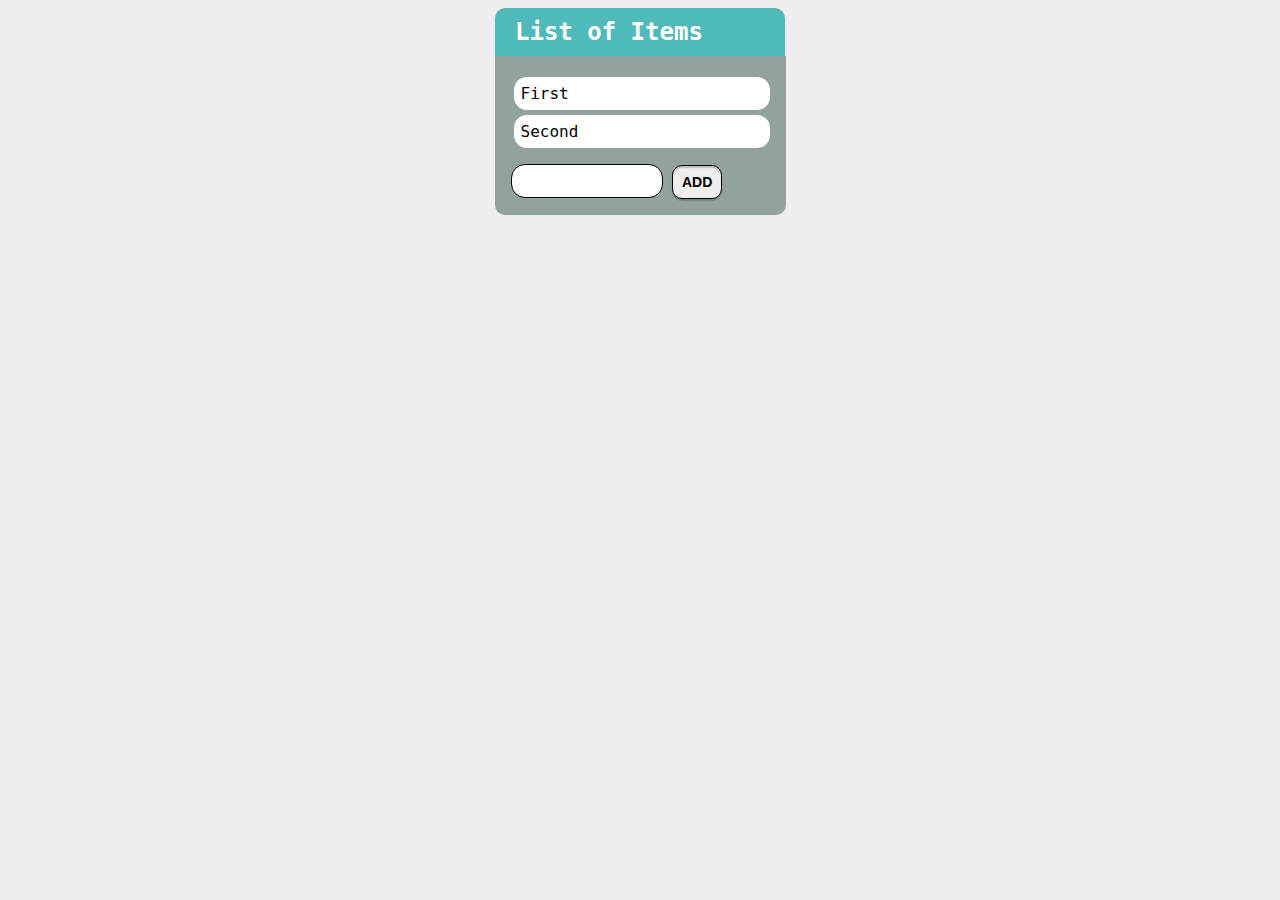
<file: JS Advanced/05.Dom Manipulations and Events/01. List-Of-Items/index.html>
<!--Problems for in-class lab for the “JavaScript Advanced” course @ SoftUni.
Submit your solutions in the SoftUni judge system at https://judge.softuni.org/Contests/2762/DOM-Manipulation-and-Events-Lab -->

<!DOCTYPE html>
<html lang="en">

<head>
    <meta charset="UTF-8">
    <meta name="viewport" content="width=device-width, initial-scale=1.0">
    <meta http-equiv="X-UA-Compatible" content="ie=edge">
    <link rel="stylesheet" href="style.css">
    <title>List of Items</title>
</head>

<body>
    <h1>List of Items</h1>
    <main>
        <ul id="items">
            <li>First</li>
            <li>Second</li>
        </ul>
        <input type="text" id="newItemText" />
        <input type="button" value="Add" onclick="addItem()">
    </main>
</body>
<script src="./app.js"></script>

</html>
</file>
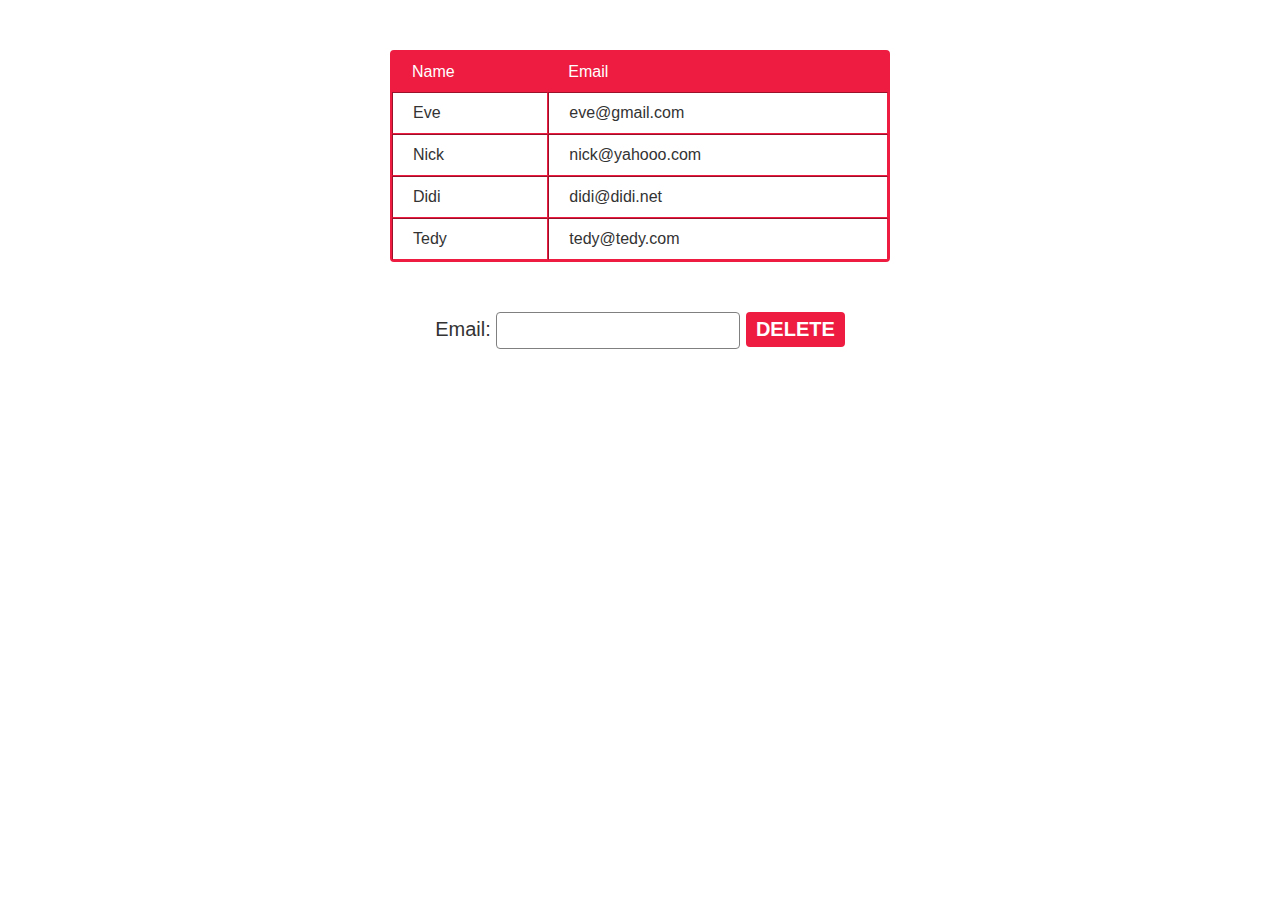
<file: JS Advanced/05.Dom Manipulations and Events/02. Delete-From-Table/index.html>
<!--Problems for in-class lab for the “JavaScript Advanced” course @ SoftUni.
Submit your solutions in the SoftUni judge system at https://judge.softuni.org/Contests/2762/DOM-Manipulation-and-Events-Lab -->

<!DOCTYPE html>
<html lang="en">

<head>
    <meta charset="UTF-8">
    <meta name="viewport" content="width=device-width, initial-scale=1.0">
    <meta http-equiv="X-UA-Compatible" content="ie=edge">
    <link rel="stylesheet" href="style.css">
    <title>Delete from Table</title>
</head>

<body>
    <table border="1" id="customers">
        <thead>
            <tr>
                <th>Name</th>
                <th>Email</th>
            </tr>
        </thead>
        <tbody>
            <tr>
                <td>Eve</td>
                <td>eve@gmail.com</td>
            </tr>
            <tr>
                <td>Nick</td>
                <td>nick@yahooo.com</td>
            </tr>
            <tr>
                <td>Didi</td>
                <td>didi@didi.net</td>
            </tr>
            <tr>
                <td>Tedy</td>
                <td>tedy@tedy.com</td>
            </tr>
        </tbody>
    </table>
    <label>
        Email: <input type="text" name="email" />
        <button onclick="deleteByEmail()">Delete</button>
    </label>
    <div id="result"></div>
    <script src="./app.js"></script>
</body>

</html>
</file>
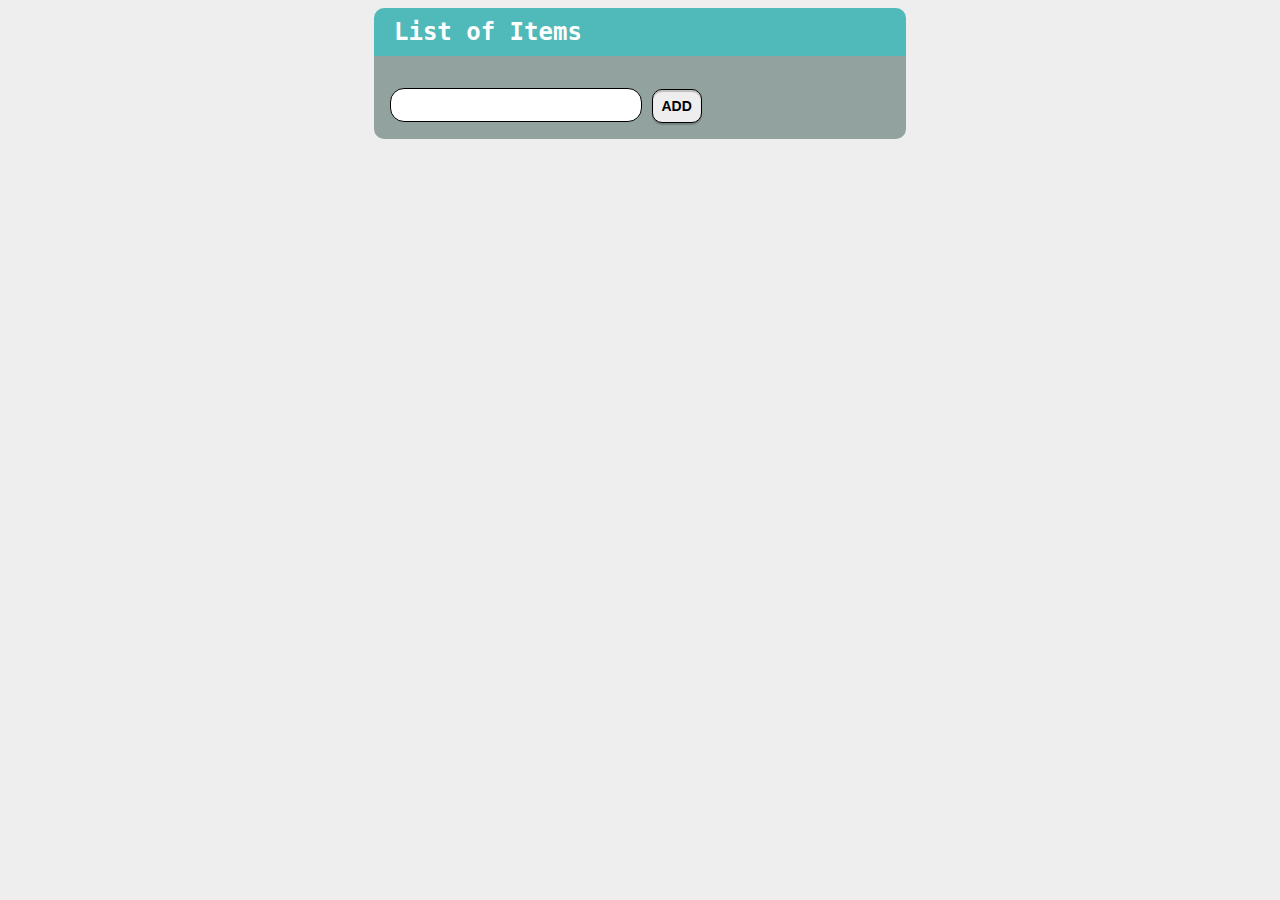
<file: JS Advanced/05.Dom Manipulations and Events/03. Add-Delete/index.html>
<!--Problems for in-class lab for the “JavaScript Advanced” course @ SoftUni.
Submit your solutions in the SoftUni judge system at https://judge.softuni.org/Contests/2762/DOM-Manipulation-and-Events-Lab -->

<!DOCTYPE html>
<html lang="en">

<head>
    <meta charset="UTF-8">
    <meta name="viewport" content="width=device-width, initial-scale=1.0">
    <meta http-equiv="X-UA-Compatible" content="ie=edge">
    <link rel="stylesheet" href="style.css">
    <title>Add/Delete</title>
</head>

<body>
    <h1>List of Items</h1>
    <main>
        <ul id="items"></ul>
        <input type="text" id="newItemText" />
        <input type="button" value="Add" onclick="addItem()">
    </main>
    <script src="./app.js"></script>
</body>

</html>
</file>
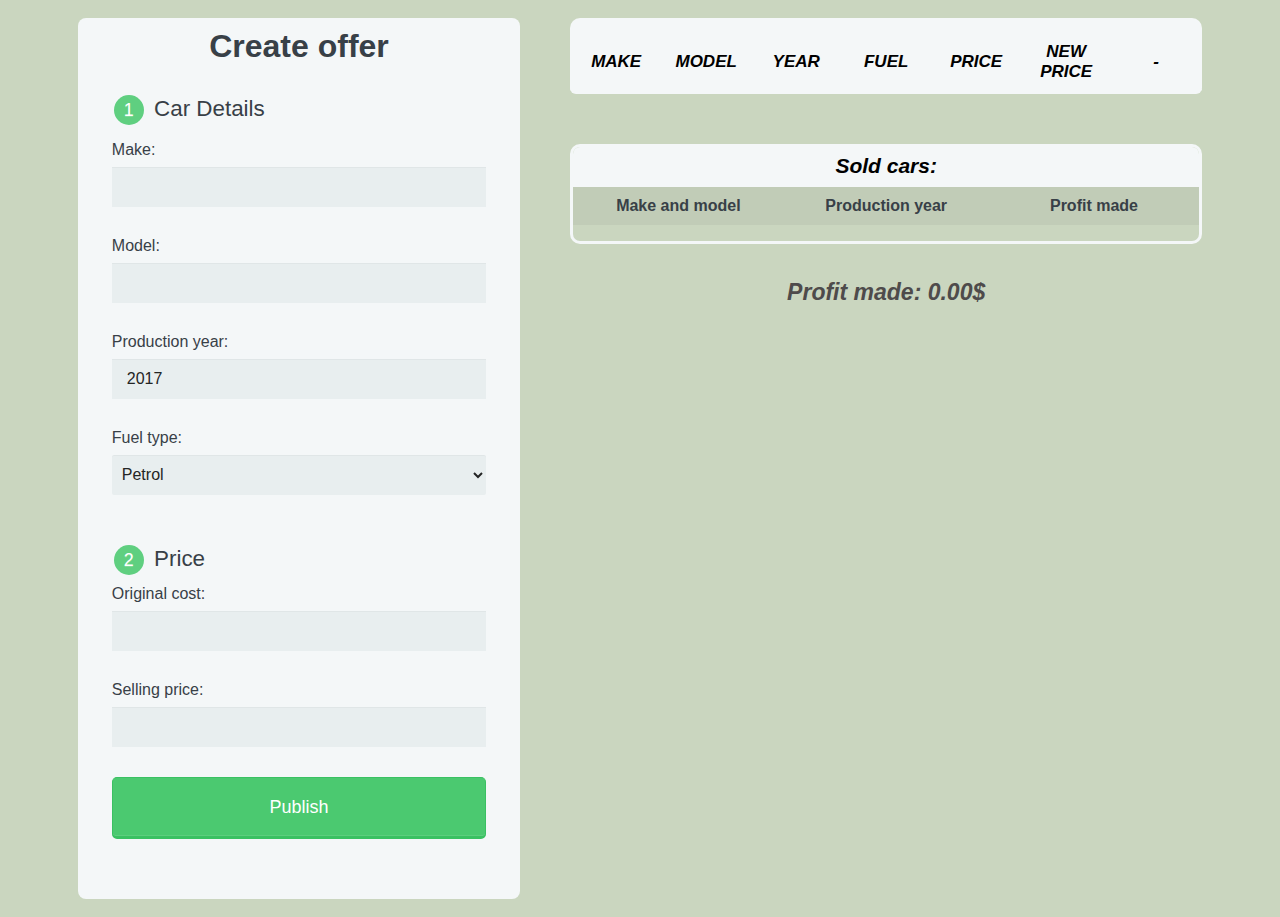
<file: JS Advanced/11.Exam/01. Car dealers/index.html>
<html>
  <head>
    <meta charset="utf-8" />
    <meta name="viewport" content="width=device-width, initial-scale=1.0" />
    <title>Online Car Magazine</title>
    <link rel="stylesheet" href="styles.css" />
  </head>
  <body>
    <div class="container">
      <div class="form-wrapper">
        <form>
          <h1>Create offer</h1>

          <fieldset>
            <legend><span class="number">1</span> Car Details</legend>

            <label for="make">Make:</label>
            <input type="text" id="make" name="make" />

            <label for="model">Model:</label>
            <input type="text" id="model" name="model" />

            <label for="year">Production year:</label>
            <input type="number" id="year" min="1990" max="2022" step="1" value="2017" />
            
            <label for="fuel">Fuel type:</label>
            <select id="fuel" name="fuel" >
              <option value="petrol">Petrol</option>
              <option value="diesel">Diesel</option>
              <option value="hybrid">Hybrid</option>
              <option value="electric">Electric</option>
            </select>
          
            <legend><span class="number">2</span> Price</legend>

            <label for="original-cost">Original cost:</label>
            <input type="number" id="original-cost" step="10" />

            <label for="selling-price">Selling price:</label>
            <input type="number" id="selling-price" step="10" />

          <button id="publish" type="submit">Publish</button>
        </form>
      </div>

      <div class="table-wrapper">
        <section>
            <div class="tbl-header">
              <table>
                <thead>
                  <tr>
                    <th>Make</th>
                    <th>Model</th>
                    <th>Year</th>
                    <th>Fuel</th>
                    <th>Price</th>
                    <th>New Price</th>
                    <th>-</th>
                  </tr>
                </thead>
              </table>
            </div>
            <div class="tbl-content">
              <table>
                <tbody id="table-body">
                    
                </tbody>
              </table>
            </div>
          </section>

          <section id="sold-wrapper">
            
              <div id="title-bar">
                Sold cars:
              </div>
              <div id="nav">
                <span>Make and model</span>
                    <span>Production year</span>
                    <span>Profit made</span>
              </div>
            <ul id="cars-list">
              
            </ul>
          </section>
          <p>Profit made: <strong id="profit">0.00</strong>$</p>
</div>
    </div>
    <script src="./app.js"></script>
  </body>
</html>
</file>
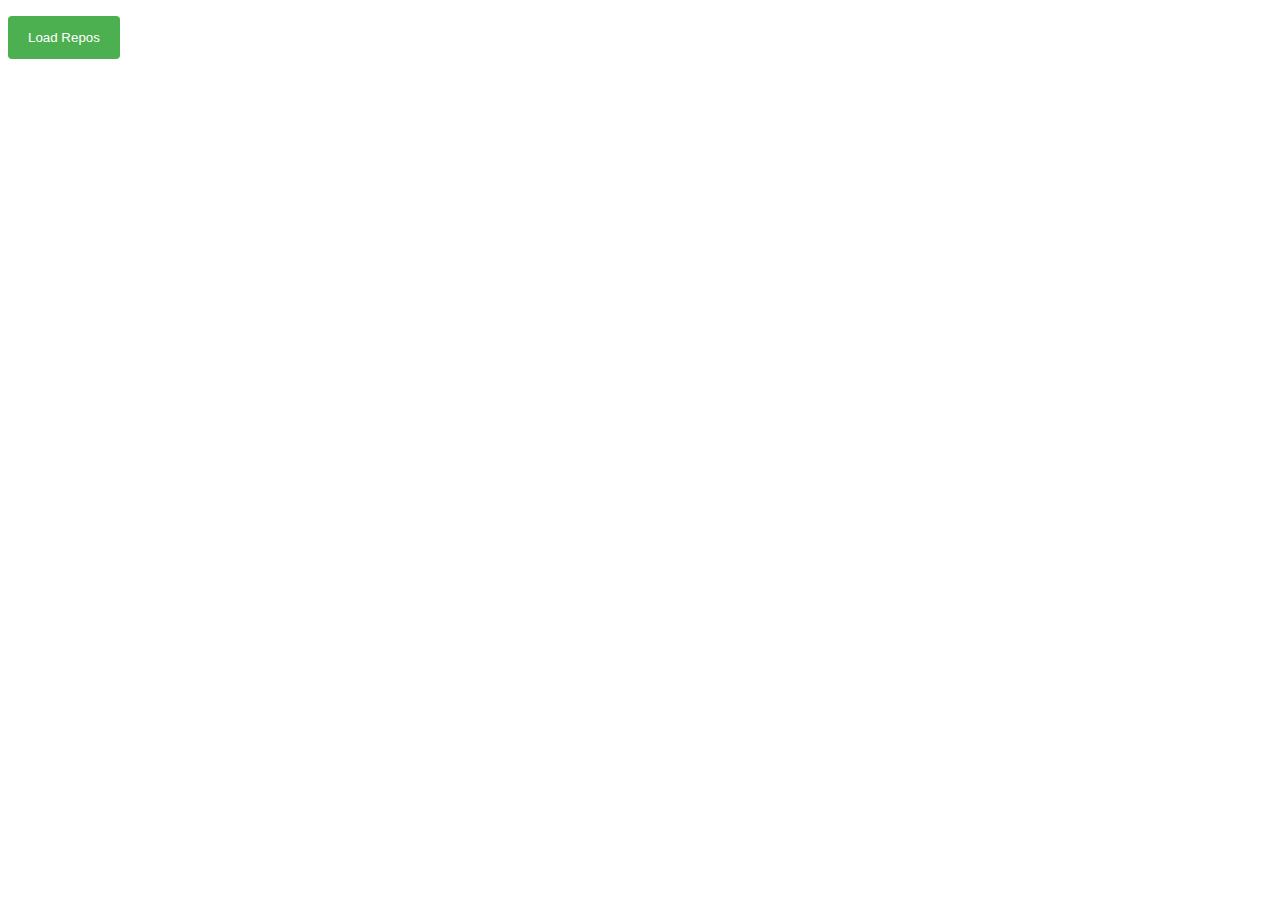
<file: JS App/0.1.Asynchronous Programming/01.XHR/index.html>
<!DOCTYPE html>
<html lang="en">

<head>
    <meta charset="UTF-8">
    <meta name="viewport" content="width=device-width, initial-scale=1.0">
    <meta http-equiv="X-UA-Compatible" content="ie=edge">
    <link rel="stylesheet" type="text/css" href="./styles/styles.css" />
    <title>Document</title>
</head>

<body>
    <button onclick="loadRepos()">Load Repos</button>
    <div id="res"></div>
    <script src="./scripts/app.js"></script>
</body>

</html>
</file>
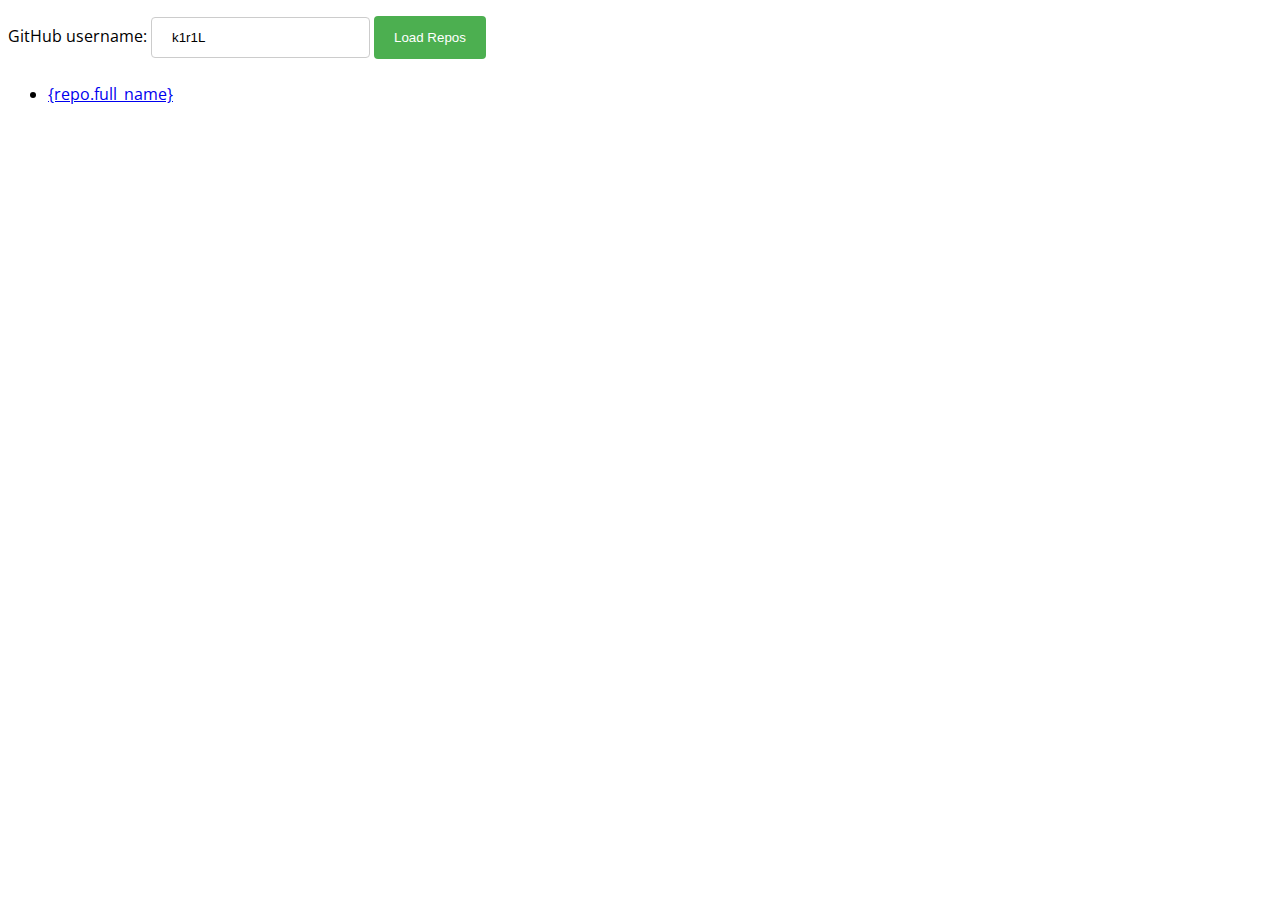
<file: JS App/0.1.Asynchronous Programming/02.Github-Repos/index.html>
<!DOCTYPE html>
<html lang="en">

<head>
    <meta charset="UTF-8">
    <meta name="viewport" content="width=device-width, initial-scale=1.0">
    <meta http-equiv="X-UA-Compatible" content="ie=edge">
    <link rel="stylesheet" type="text/css" href="./styles/styles.css" />
    <title>Document</title>
</head>

<body>
    <label for="username">GitHub username:</label>
    <input type="text" id="username" value="k1r1L" />
    <button onclick="loadRepos()">Load Repos</button>
    <ul id="repos">
        <li>
            <a href="{repo.html_url}">
                {repo.full_name}
            </a>
        </li>
    </ul>
<script src="./scripts/app.js"></script>
</body>
</html>
</file>
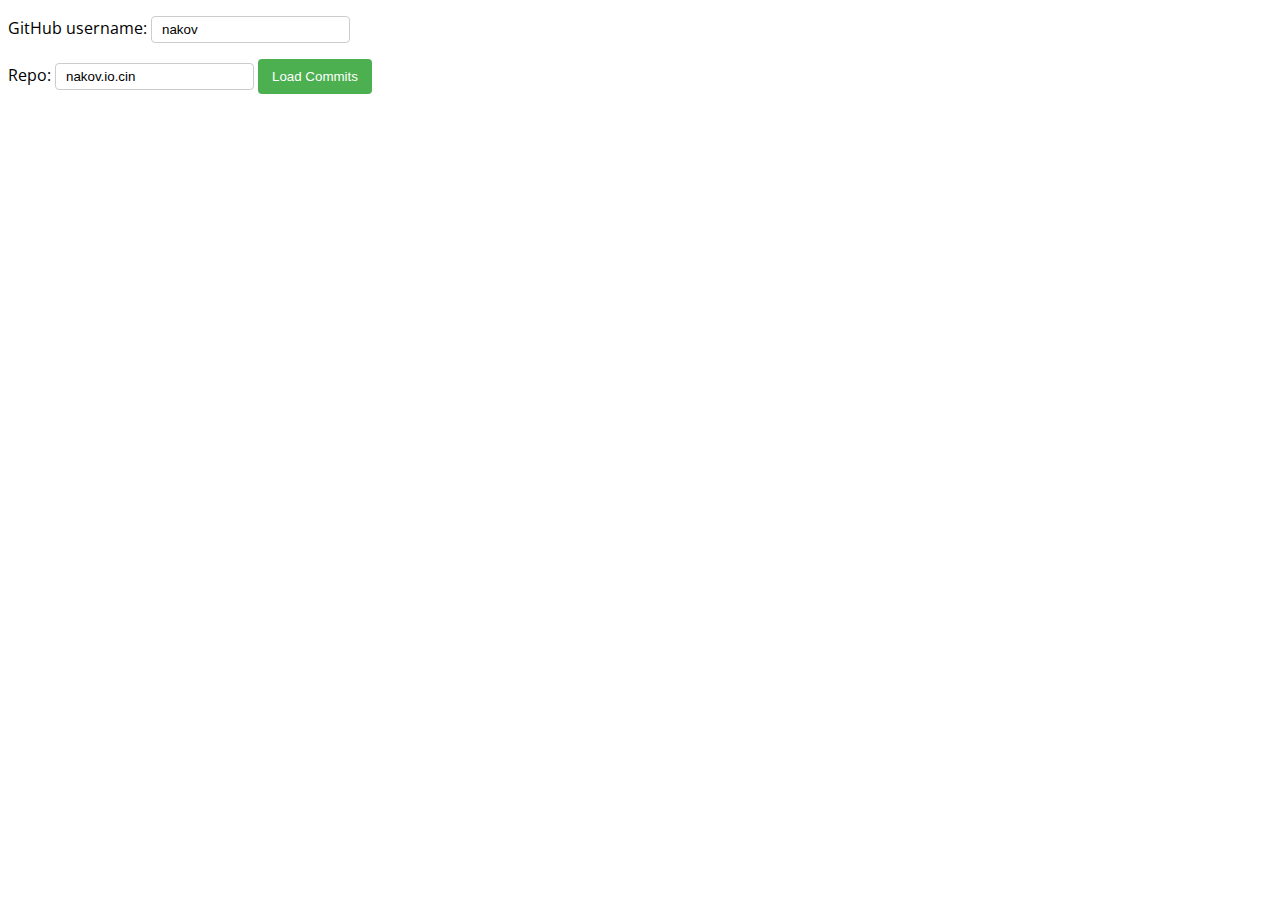
<file: JS App/0.1.Asynchronous Programming/03.Gighub-Commits/index.html>
<!DOCTYPE html>
<html lang="en">

<head>
    <meta charset="UTF-8">
    <title>Github Commits</title>
    <link rel="stylesheet" href="./styles.css">
</head>

<body>
    GitHub username:
    <input type="text" id="username" value="nakov" /> <br>
    Repo: <input type="text" id="repo" value="nakov.io.cin" />
    <button onclick="loadCommits()">Load Commits</button>
    <ul id="commits"></ul>
    <script src="./app.js"></script>
</body>

</html>
</file>
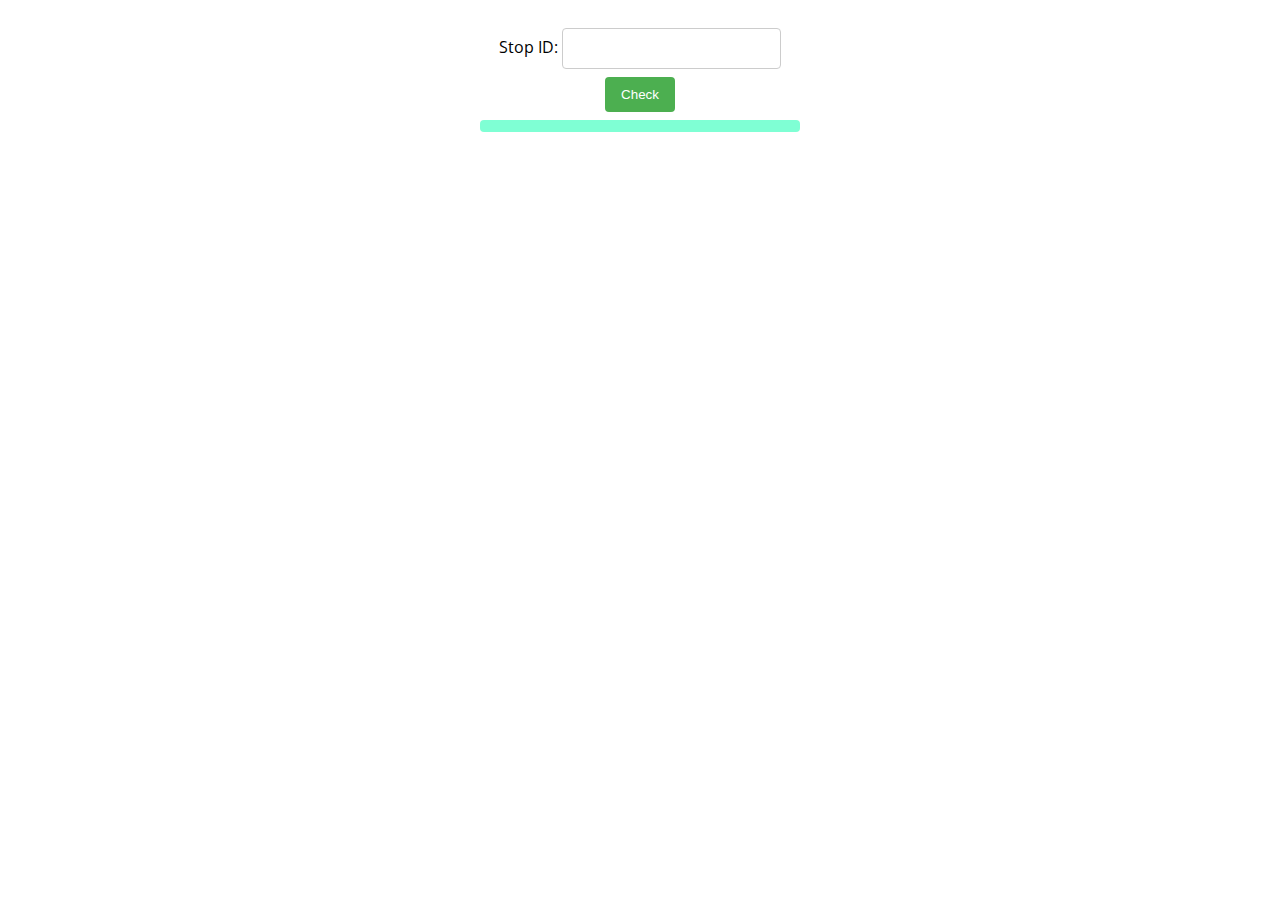
<file: JS App/0.1.Exercise/01.Bus-Stop/index.html>
<!DOCTYPE html>
<html lang="en">

<head>
    <meta charset="UTF-8">
    <title>Bus Stop</title>
    <link rel="stylesheet" href="./styles.css">
</head>

<body>
    <div id="stopInfo" style="width:20em">
        <div>
            <label for="stopId">Stop ID: </label>
            <input id="stopId" type="text">
            <input id="submit" type="button" value="Check" onclick="getInfo()"></div>
        <div id="result">
            <div id="stopName"></div>
            <ul id="buses"></ul>
        </div>
    </div>
    <script src="./app.js"></script>
</body>

</html>
</file>
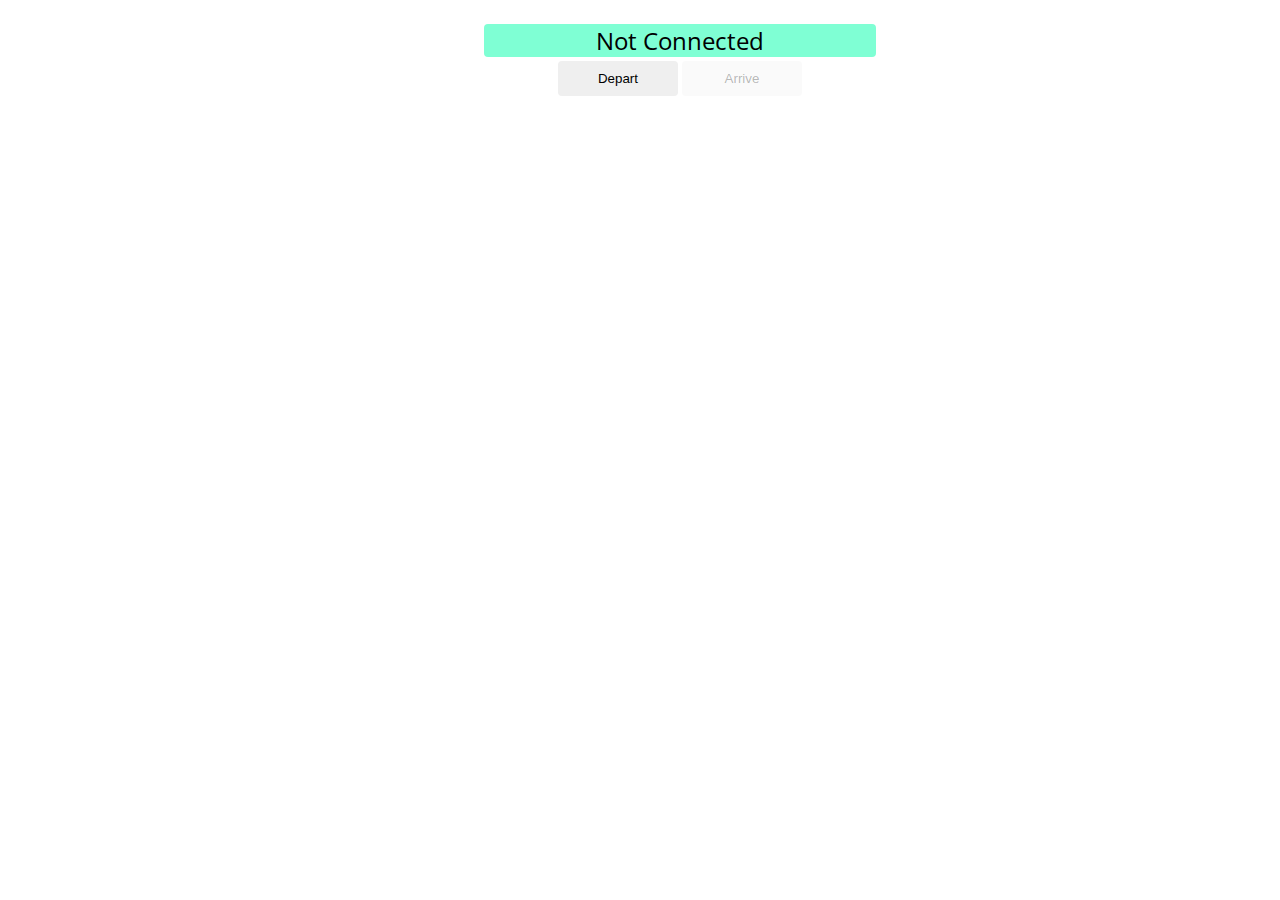
<file: JS App/0.1.Exercise/02.Bus-Schedule/index.html>
<!DOCTYPE html>
<html lang="en">

<head>
    <meta charset="UTF-8">
    <title>Bus Schedule</title>
    <link rel="stylesheet" href="./styles.css">
</head>

<body>
    <div id="schedule">
        <div id="info"><span class="info">Not Connected</span></div>
        <div id="controls">
            <input id="depart" value="Depart" type="button" onclick="result.depart()">
            <input id="arrive" value="Arrive" type="button" onclick="result.arrive()" disabled="true">
        </div>
    </div>
    <script src="./app.js"></script>
</body>

</html>
</file>
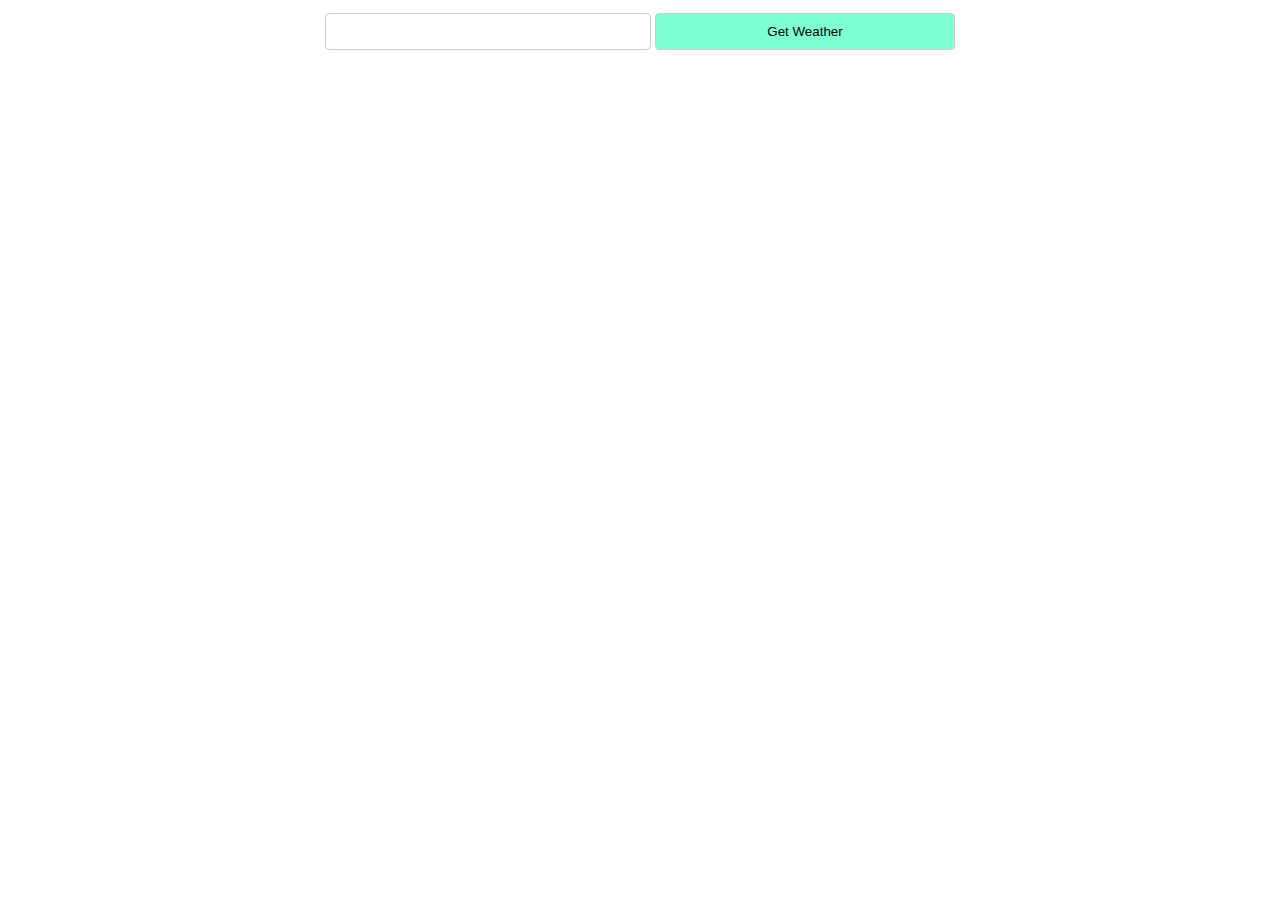
<file: JS App/0.1.Exercise/03.Forecaster/index.html>
<!DOCTYPE html>
<html lang="en">

<head>
    <meta charset="UTF-8">
    <title>Forecaster</title>
    <link rel="stylesheet" href="./styles.css">
</head>

<body>
    <div id="content">
        <div id="request">
            <input id="location" class='bl' type="text">
            <input id="submit" class="bl" type="button" value="Get Weather">
        </div>
        <div id="forecast" style="display:none">
            <div id="current">
                <div class="label">Current conditions</div>
            </div>
            <div id="upcoming">
                <div class="label">Three-day forecast</div>
            </div>
        </div>
    </div>
    <script src="./app.js"></script>
</body>

</html>
</file>
<file: JS Advanced/05.Dom Manipulations and Events/01. List-Of-Items/style.css>
body {
  background: #eeeeee;
  font-family: "Source Code Pro", monospace;
}

body > h1 {
  text-align: left;
  background: #50b9b9;
  color: white;
  padding: 10px 20px;
  border-radius: 10px 10px 0 0;
  width: 250px;
  margin: 0 auto;
  font-size: 24px;
}

ul {
  margin-top: 5px;
}

li {
  background-color: white;
  padding: 7px;
  border-radius: 13px;
  margin-bottom: 5px;
  list-style-type: none;
  margin-left: -37px;
}

#items li a {
  color: red;
  text-decoration: none;
  margin-left: 10px;
}

main {
  background: #91a29f;
  width: 259px;
  margin: 0 auto;
  padding: 1rem;
  border-radius: 0 0 10px 10px;
}

main input[type="text"] {
  border: 1px solid black;
  border-radius: 14px;
  padding: 5px;
  font-size: 19px;
  outline: none;
  cursor: pointer;
  width: 140px;
}

main input[type="button"] {
  border: 1px solid;
  background: #eeeeee;

  font-size: 14px;
  border-radius: 14px;
  font-weight: bold;
  text-transform: uppercase;
  text-align: center;
  letter-spacing: 0px;
  outline: none;
  display: inline-block;
  padding: 8px;
  border: 1px solid black;
  border-radius: 10px;
  box-shadow: 0 2px 1px rgba(0, 0, 0, 0.2), inset 0 2px 1px rgba(0, 0, 0, 0.2);
  width: 50px;
}

main input[type="button"]:hover {
  border-color: white;
  background-color: #91a29f;
  color: white;
}
</file>
<file: JS Advanced/05.Dom Manipulations and Events/02. Delete-From-Table/style.css>
* {
    margin: 0;
    padding: 0;
    box-sizing: border-box;
}

body {
    font-family: -apple-system, BlinkMacSystemFont, "Segoe UI", Roboto, "Helvetica Neue", Arial, sans-serif;
    color: #333;
}

table {
    text-align: left;
    line-height: 40px;
    border-collapse: separate;
    border-spacing: 0;
    border: 2px solid #ed1c40;
    width: 500px;
    margin: 50px auto;
    border-radius: .25rem;
}

th {
    border: none;
}

thead tr:first-child {
    background: #ed1c40;
    color: #fff;
    border: none;
}

th,
td {
    padding: 0 15px 0 20px;
}

th {
    font-weight: 500;
}

tbody tr:hover {
    background-color: #f2f2f2;
    cursor: default;
}

.button {
    color: #aaa;
    cursor: pointer;
    vertical-align: middle;
    margin-top: -4px;
}

.edit:hover {
    color: #0a79df;
}

.delete:hover {
    color: #dc2a2a;
}

label {
    margin-left: 34%;
    font-size: 20px;
}

input[type="text"] {
    border-radius: 4px;
    padding: 7px 5px;
    border: 1px solid gray;
    font-size: 18px;
    outline: none;
}

button {
    background: #ed1c40;
    border: #ed1c40;
    border-radius: 4px;
    padding: 6px 10px;
    font-size: 20px;
    color: white;
    font-weight: bold;
    text-transform: uppercase;
    cursor: pointer;
    outline: none;
}

#result {
    text-align: center;
}
</file>
<file: JS Advanced/05.Dom Manipulations and Events/03. Add-Delete/style.css>
@import url('https://fonts.googleapis.com/css?family=Source+Code+Pro');
body {
    background: #eeeeee;
    font-family: "Source Code Pro", monospace;
}

body>h1 {
    text-align: left;
    background: #50b9b9;
    color: white;
    padding: 10px 20px;
    border-radius: 10px 10px 0 0;
    width: 250px;
    margin: 0 auto;
    font-size: 24px;
    width: 492px;
}

ul {
    margin-top: 5px;
}

li {
    background-color: white;
    padding: 7px;
    border-radius: 13px;
    margin-bottom: 5px;
    list-style-type: none;
    margin-left: -37px;
    display: flex;
    justify-content: space-between;
}

#items li a {
    color: red;
    text-decoration: none;
    padding-left: 5px;
}

#items li a:hover {
    cursor: pointer;
    color: rgb(49, 194, 44);
}

main {
    background: #91a29f;
    width: 500px;
    margin: 0 auto;
    padding: 1rem;
    border-radius: 0 0 10px 10px;
}

main input[type="text"] {
    border: 1px solid black;
    border-radius: 14px;
    padding: 5px;
    font-size: 19px;
    outline: none;
    width: 240px;
}

main input[type="button"] {
    border: 1px solid;
    background: #eeeeee;
    font-size: 14px;
    border-radius: 14px;
    font-weight: bold;
    text-transform: uppercase;
    text-align: center;
    letter-spacing: 0px;
    outline: none;
    display: inline-block;
    padding: 8px;
    border: 1px solid black;
    border-radius: 10px;
    box-shadow: 0 2px 1px rgba(0, 0, 0, 0.2), inset 0 2px 1px rgba(0, 0, 0, 0.2);
    width: 50px;
}

main input[type="button"]:hover {
    border-color: white;
    background-color: #91a29f;
    color: white;
    cursor: pointer;
}
</file>
<file: JS Advanced/11.Exam/01. Car dealers/styles.css>
*,
*:before,
*:after {
  -moz-box-sizing: border-box;
  -webkit-box-sizing: border-box;
  box-sizing: border-box;
}

body {
  font-family: "Nunito", sans-serif;
  color: #384047;
  background-color: rgb(202, 214, 191);
}

form {
  max-width: 500px;
  margin: 10px auto;
  padding: 10px 20px;
  background: #f4f7f8;
  border-radius: 8px;
}

h1 {
  margin: 0 0 30px 0;
  text-align: center;
}

input[type="text"],
input[type="password"],
input[type="date"],
input[type="datetime"],
input[type="email"],
input[type="number"],
input[type="search"],
input[type="tel"],
input[type="time"],
input[type="url"],
textarea,
select {
  background: rgba(255, 255, 255, 0.1);
  border: none;
  font-size: 16px;
  height: 40px;
  margin: 0;
  outline: 0;
  padding: 15px;
  width: 100%;
  background-color: #e8eeef;
  color: #242525;
  box-shadow: 0 1px 0 rgba(0, 0, 0, 0.03) inset;
  margin-bottom: 30px;
}

input[type="radio"],
input[type="checkbox"] {
  margin: 0 4px 8px 0;
}

select {
  padding: 6px;
  height: 40px;
  border-radius: 2px;
}

#publish {
  padding: 19px 39px 18px 39px;
  color: #fff;
  background-color: #4bc970;
  font-size: 18px;
  text-align: center;
  font-style: normal;
  border-radius: 5px;
  width: 100%;
  border: 1px solid #3ac162;
  border-width: 1px 1px 3px;
  box-shadow: 0 -1px 0 rgba(255, 255, 255, 0.1) inset;
  margin-bottom: 10px;
}

fieldset {
  margin-bottom: 30px;
  border: none;
}

legend {
  font-size: 1.4em;
  margin-top: 20px;
  margin-bottom: 10px;
}

label {
  display: block;
  margin-bottom: 8px;
}

label.light {
  margin-top: 10px;
  font-weight: 300;
  display: inline-block;
  margin-right: 30px;
}

.number {
  background-color: #5fcf80;
  color: #fff;
  height: 30px;
  width: 30px;
  display: inline-block;
  font-size: 0.8em;
  margin-right: 4px;
  line-height: 30px;
  text-align: center;
  text-shadow: 0 1px 0 rgba(255, 255, 255, 0.2);
  border-radius: 100%;
}

.container {
  display: flex;
  justify-content: center;
  flex-wrap: nowrap;
}

.form-wrapper {
  max-width: 35%;
}

.table-wrapper {
  margin-left: 50px;
  width: 50%;
  max-width: 60%;
}

table {
  width: 100%;
  table-layout: fixed;
}
.tbl-header {
  background-color: #f4f7f8;
  color: black;
  border-radius: 10px 10px 0px 0px;
  margin-top: 10px;
  height: 70px;
}
.tbl-content {
  overflow-x: auto;
  margin-top: 0px;
  border: 3px solid #f4f7f8;
  border-radius: 0 0 10px 10px;
}
th {
  padding-top: 15px;
  text-align: center;
  font-weight: bold;
  font-size: 17px;
  font-style: italic;
  color: black;
  text-transform: uppercase;
}
td {
  padding: 15px;
  text-align: center;
  vertical-align: middle;
  font-weight: 700;
  font-size: 15px;
  color: rgb(78, 75, 75);
  font-style: italic;
  border-bottom: solid 1px rgba(255, 255, 255, 0.1);
}

tr {
  height: 70px;
  border-bottom: 2px solid #f4f7f8;
}

.action-btn {
  height: 25px;
  width: 80px;
  border: none;
  margin-top: 5px;
  border-radius: 5px;
  background-color: #5fcf80;
  color: white;
}

p {
  margin-top: 35px;
  font-size: 23px;
  font-style: italic;
  font-weight: 700;
  color: rgb(78, 75, 75);
  text-align: center;
}

#sold-wrapper {
  width: 100%;
  overflow-x: auto;
  margin-top: 50px;
  border: 3px solid #f4f7f8;
  border-radius: 10px;
  margin: auto;
  margin-top: 50px;
}

#title-bar {
  background-color: #f4f7f8;
  text-align: center;
  height: 40px;
  color: black;
  padding-top: 7px;
  font-size: 21px;
  font-style: italic;
  font-weight: 700;
}

#nav {
  display: flex;
  justify-content: center;
  flex-wrap: wrap;
  background-color: rgb(193, 204, 183);
}

#nav > span {
  margin: 10px;
  width: 30%;
  max-width: 33%;
  text-align: center;
  font-weight: 900;
}

.each-list {
  display: flex;
  justify-content: center;
  flex-wrap: wrap;
}

.each-list > span {
  margin: 10px;
  width: 30%;
  max-width: 33%;
  text-align: center;
  font-weight: 550;
  color: rgb(78, 75, 75);
  margin-right: 10px;
}

ul {
  padding: 0;
}

@media screen and (max-width: 1200px) {
  .container {
    display: block;
  }

  form {
    max-width: 500px;
  }

  .form-wrapper {
    max-width: 100%;
    width: 90%;
  }

  .table-wrapper {
    max-width: 100%;
    width: 90%;
  }
}
</file>
<file: JS App/0.1.Asynchronous Programming/01.XHR/styles/styles.css>
@import url(https://fonts.googleapis.com/css?family=Open+Sans);
      body {
        font-family: "Open Sans", serif;
      }
      button {
        background-color: #4caf50;
        color: white;
        padding: 14px 20px;
        margin: 8px 0;
        border: none;
        border-radius: 4px;
        cursor: pointer;
      }
      button:hover {
        background-color: #45a049;
      }
</file>
<file: JS App/0.1.Asynchronous Programming/02.Github-Repos/styles/styles.css>
@import url(https://fonts.googleapis.com/css?family=Open+Sans);
body {
  font-family: "Open Sans", serif;
}
button {
  background-color: #4caf50;
  color: white;
  padding: 14px 20px;
  margin: 8px 0;
  border: none;
  border-radius: 4px;
  cursor: pointer;
}
input[type=text] {
   padding: 12px 20px;
   margin: 8px 0;
   display: inline-block;
   border: 1px solid #ccc;
   border-radius: 4px;
}
</file>
<file: JS App/0.1.Asynchronous Programming/03.Gighub-Commits/styles.css>
@import url(https://fonts.googleapis.com/css?family=Open+Sans);
body {
  font-family: "Open Sans", serif;
}
input[type=text] {
    padding: 5px 10px;
    margin: 8px 0;
    display: inline-block;
    border: 1px solid #ccc;
    border-radius: 4px;
}
button {
  background-color: #4caf50;
  color: white;
  padding: 10px 14px;
  margin: 8px 0;
  border: none;
  border-radius: 4px;
  cursor: pointer;
}
</file>
<file: JS App/0.1.Exercise/01.Bus-Stop/styles.css>
@import url(https://fonts.googleapis.com/css?family=Open+Sans);
input[type=text] {
    padding: 12px 20px;
    margin: 8px 0;
    display: inline-block;
    border: 1px solid #ccc;
    border-radius: 4px;
    box-sizing: border-box;
}
input[type=button] {
    background-color: #4CAF50;
    color: white;
    padding: 10px 16px;
    border: none;
    border-radius: 4px;
    cursor: pointer;
}
input[type=button]:hover {
    background-color: #45a049;
}
body {
    margin: auto;
    width: 25%;
    text-align: center;
    padding: 20px;
    font-family: 'Open Sans', serif;
}
#stopName {
    font-size: 1.5em;
    margin: 8px 0;
    font-weight: 400;
    padding: 0.25em;
    border-radius: 4px;
    background-color: aquamarine;
}
</file>
<file: JS App/0.1.Exercise/02.Bus-Schedule/styles.css>
@import url(https://fonts.googleapis.com/css?family=Open+Sans);
        input[type=text] {
            padding: 12px 20px;
            margin: 8px 0;
            display: inline-block;
            border: 1px solid #ccc;
            border-radius: 4px;
            box-sizing: border-box;
        }
        input[type=button] {
            padding: 10px 16px;
            border: none;
            border-radius: 4px;
            cursor: pointer;
        }
        body {
            margin: auto;
            width: 25%;
            text-align: center;
            padding: 20px;
            font-family: 'Open Sans', serif;
        }
        #schedule {
            text-align: center;
            width: 400px;
        }
        input {
            width: 120px;
        }
        #info {
            background-color: aquamarine;
            border: 1px none black;
            border-radius: 4px;
            margin: 0.25em;
        }
        .info {
            font-size: 1.5em;
            padding: 0.25em;
        }
</file>
<file: JS App/0.1.Exercise/03.Forecaster/styles.css>
#content {
    width: 75%;
    margin: 0 auto;
}

div.forecasts {
    display: inline-block;
    width: 30%;
    border: 1px solid aquamarine;
    border-radius: 4px;
    margin: 2% 2% 0.5% 0.5%;
}

div.forecast-info {
    border: 1px solid aquamarine;
    border-radius: 4px;
    margin-bottom: 1%;
}

#request {
    text-align: center;
}

.bl {
    width: 300px;
}

#current {
    text-align: center;
    font-size: 2em;
}

#upcoming {
    text-align: center;
}

.condition {
    text-align: left;
    display: inline-block;
}

.symbol {
    font-size: 4em;
    display: inline-block;
}

.forecast-data {
    display: block;
}

.upcoming {
    display: inline-block;
    margin: 1.5em;
}

.label {
    margin-top: 1em;
    font-size: 1.5em;
    background-color: aquamarine;
    font-weight: 400;
}

input {
    padding: 10px 12px;
    margin: 5px 0;
    display: inline-block;
    border: 1px solid #ccc;
    border-radius: 4px;
}

input[type=button] {
    background-color: aquamarine;
}
</file>
